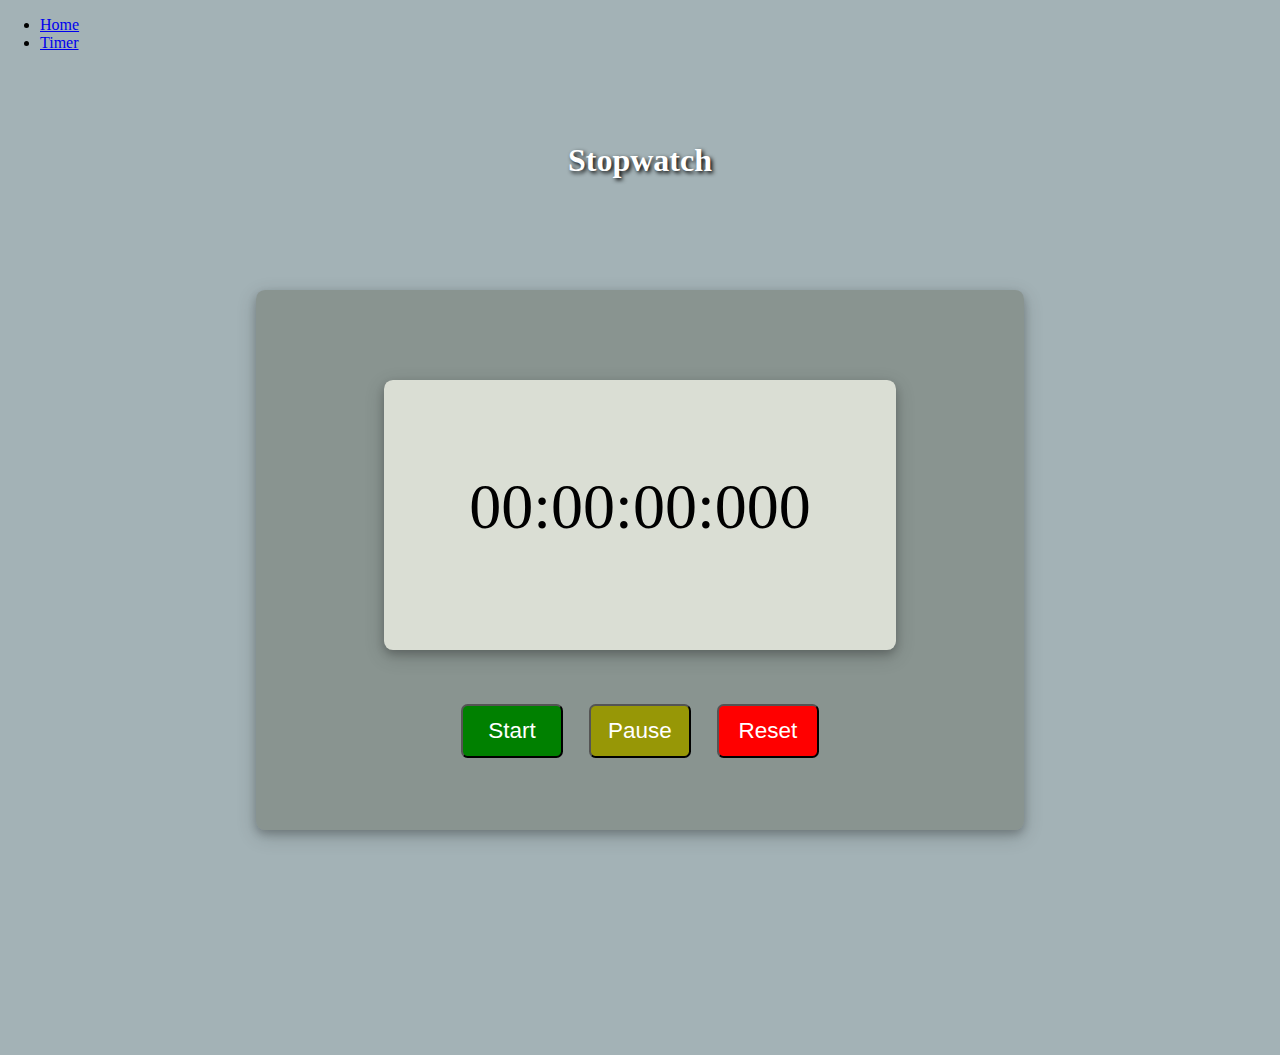
<file: index.html>
<!DOCTYPE html>
<html lang="en">
<head>
    <meta charset="UTF-8">
    <meta name="viewport" content="width=device-width, initial-scale=1.0">
    <link rel=stylesheet href="style.css">
    <title>Stopwatch</title>
    <script defer src="stopwatch.js"></script>
</head>
<body>
    <div class="nav-bar">
        <ul>
            <li><a href="https://ulility-apps-home.netlify.app/">Home</a></li>
            <li class="right"><a href="timer.html">Timer</a></li>
            <!-- <li><a href="#contact">Contact</a></li>
            <li><a href="#about">About</a></li> -->
        </ul>
    </div>
    <h1>Stopwatch</h1>
<div class="like-body">
<section class = "main-container">
    <section class="wrapper">
            <div class="time" style="font-size: 4rem;">
                <span id="hour">00</span>:<span id="minute">00</span>:<span id="second">00</span>:<span id="millisecond">000</span>
            </div>
            
    </section>

    <div class ="stopwatch-button">
        <input  class="button" type="button" value ="Start" id="start">
        <input class="button" type="button" value="Pause" id="pause">
        <input class="button" type="button" value="Reset" id="reset">
    </div>

</section>
</div>

</body>
</html>
</file>
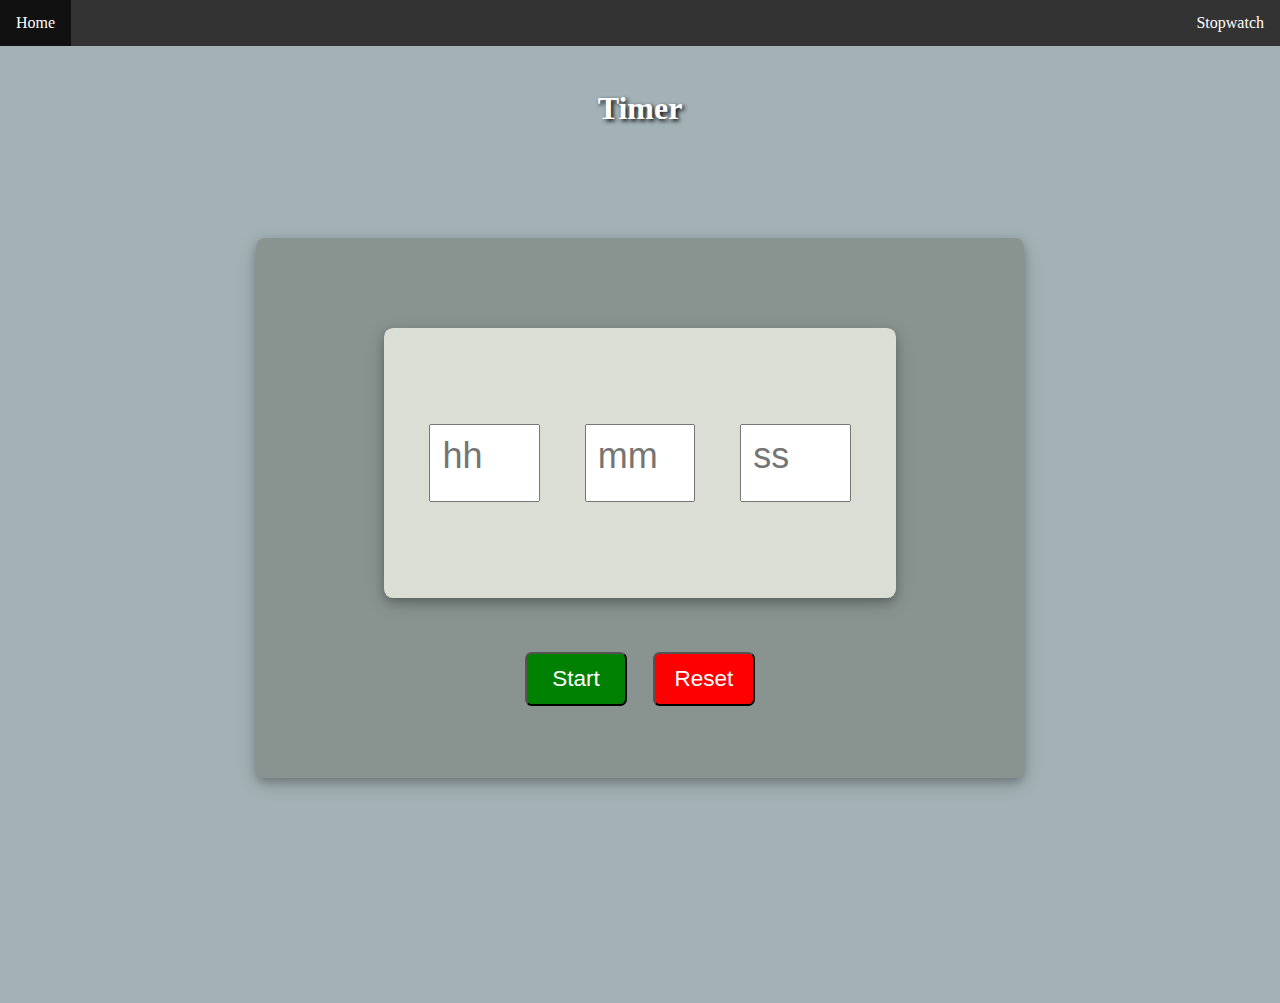
<file: timer.html>
<!DOCTYPE html>
<html lang="en">
<head>
    <meta charset="UTF-8">
    <meta name="viewport" content="width=device-width, initial-scale=1.0">
    <link rel=stylesheet href="timer.css">
    <title>Timer</title>
    <script defer src="timer.js"></script>
</head>
<body>
    <div class="nav-bar">
        <ul>
            <li><a href="https://ulility-apps-home.netlify.app/">Home</a></li>
            <li class="right"><a href="index.html">Stopwatch</a></li>
            <!-- <li><a href="#contact">Contact</a></li>
            <li><a href="#about">About</a></li> -->
        </ul>
    </div>

    <h1>Timer</h1>
<div class="like-body">
<section class = "main-container">
    <section class="wrapper">
                
            <div class="timer-box">
                <!-- <label for="hour">Hours</label> -->
                <input class="box" type="number" id="hour" max="99" min="0" placeholder="hh">
            </div>

            <div class="timer-box">
                <!-- <label for="minute">Minutes</label> -->
                <input class="box" type="number" id="minute" max="60" min="0" placeholder="mm">
            </div>

            <div class="timer-box">
                <!-- <label for="second">Seconds</label> -->
                <input class="box" type="number" id="second" max="60" min="0" placeholder="ss">
            </div>

            
    </section>

    <div class ="stopwatch-button">
        <input class="button" type="button" value ="Start" id="start">
        <input class="button" type="button" value="Reset" id="reset">
    </div>

</section>
</div>

</body>
</html>
</file>
<file: style.css>
body{
    background-color:#a3b2b6;
    margin:0;
}

h1{
    /* background-color: rgb(138, 175, 207); */
    margin-top: 10vh;
    text-align: center;
    color: white;
    text-shadow: 2px 2px 4px #000000;
}

.like-body{
    display: flex;
    /* flex-wrap: wrap; */
    width: 100vw;
    height: 95vh;
    justify-content: center;
    align-items: center;
    /* background-image: url(https://images.unsplash.com/photo-1529236183275-4fdcf2bc987e?ixid=MXwxMjA3fDB8MHxwaG90by1wYWdlfHx8fGVufDB8fHw%3D&ixlib=rb-1.2.1&auto=format&fit=crop&w=747&q=80);
    /* background-repeat: no-repeat; 
    margin-left: 3vh;
    margin-right: 3vh; 
    background-size: cover;
    background-position: center; */

}

.main-container{
    /* background-color: aqua; */
    margin-top: -15vh;
    width: 60vw;
    height: 60vh;
    display: flex;
    flex-direction: column;
    background-color:#686d6070;
    border-radius: 0.7vw;
    box-shadow: 0 4px 8px 0 rgba(0, 0, 0, 0.2), 0 6px 20px 0 rgba(0, 0, 0, 0.19);
    align-items: center;
    row-gap: 4vh;
}

.time{
    margin-top: 10vh;
}

.wrapper{
    width: 40vw;
    height: 30vh;
    margin-top: 10vh;
    display: flex;
    flex-direction: column;
    background-color:#daded4;
    border-radius: 0.7vw;
    box-shadow: 0 4px 8px 0 rgba(0, 0, 0, 0.2), 0 6px 20px 0 rgba(0, 0, 0, 0.19);
    align-items: center;
    row-gap: 4vh;
}

.stopwatch-button{
    margin-top: 2vh;
    display: flex;
    flex-direction: row;
    column-gap: 2vw;
}

.button{
    width: 8vw;
    height: 6vh;
    border-radius: 0.52vw;
    font-size: 2.5vh;
    cursor: pointer;
}

#start{
    background-color: green;
    color: white;
}

#pause{
    background-color: rgb(151, 151, 6);
    color: white;
}

#reset{
    background-color: red;
    color: white;
}

@media only screen 
and (min-device-width : 320px) 
and (max-device-width : 480px) {

    .main-container{
        /* background-color: aqua; */
        margin-top: -5vh;
        width: 80vw;
        height: 90vh;
        display: flex;
        flex-direction: column;
        background-color:#686d6070;
        border-radius: 0.7vw;
        box-shadow: 0 4px 8px 0 rgba(0, 0, 0, 0.2), 0 6px 20px 0 rgba(0, 0, 0, 0.19);
        align-items: center;
        row-gap: 4vh;
    }

    .wrapper{
        width: 70vw;
        height: 30vh;
        margin-top: 10vh;
        display: flex;
        flex-direction: column;
        background-color:#daded4;
        border-radius: 0.7vw;
        box-shadow: 0 4px 8px 0 rgba(0, 0, 0, 0.2), 0 6px 20px 0 rgba(0, 0, 0, 0.19);
        align-items: center;
        row-gap: 4vh;
    }




    .time{
        margin-top: 10vh;
        font-size: 5vw;
    }


    .stopwatch-button{
        margin-top: 2vh;
        display: flex;
        flex-direction: column;
        row-gap: 1vh;
        
    }

    .button{
        width: 20vw;
        height: 6vh;
        border-radius: 0.52vw;
        font-size: 2.5vh;
        cursor: pointer;
    }

    #hour,
    #minute,
    #second,
    #millisecond{
        font-size: 5.8vh;
    }

}
</file>
<file: timer.css>
body{
    background-color:#a3b2b6;
    margin:0;
}


ul {
    list-style-type: none;
    margin: 0;
    padding: 0;
    overflow: hidden;
    background-color: #333;
    position: fixed;
    top: 0;
    width: 100%;
  }
  
  li {
    float: left;
  }
  
  li a {
    display: block;
    color: white;
    text-align: center;
    padding: 14px 16px;
    text-decoration: none;
  }
  
  li a:hover:not(.active) {
    background-color: #111;
  }
  
  .active {
    background-color: #4CAF50;
  }

.right{
    float: right;
}





h1{
    /* background-color: rgb(138, 175, 207); */
    margin-top: 10vh;
    text-align: center;
    color: white;
    text-shadow: 2px 2px 4px #000000;
}

.like-body{
    display: flex;
    /* flex-wrap: wrap; */
    width: 100vw;
    height: 95vh;
    justify-content: center;
    align-items: center;
    /* background-image: url(https://images.unsplash.com/photo-1529236183275-4fdcf2bc987e?ixid=MXwxMjA3fDB8MHxwaG90by1wYWdlfHx8fGVufDB8fHw%3D&ixlib=rb-1.2.1&auto=format&fit=crop&w=747&q=80);
    /* background-repeat: no-repeat; 
    margin-left: 3vh;
    margin-right: 3vh; 
    background-size: cover;
    background-position: center; */

}

.main-container{
    /* background-color: aqua; */
    margin-top: -15vh;
    width: 60vw;
    height: 60vh;
    display: flex;
    flex-direction: column;
    background-color:#686d6070;
    border-radius: 0.7vw;
    box-shadow: 0 4px 8px 0 rgba(0, 0, 0, 0.2), 0 6px 20px 0 rgba(0, 0, 0, 0.19);
    align-items: center;
    row-gap: 4vh;
}

.time{
    margin-top: 10vh;
}

.wrapper{
    width: 40vw;
    height: 30vh;
    margin-top: 10vh;
    display: flex;
    flex-direction: row;
    background-color:#daded4;
    border-radius: 0.7vw;
    box-shadow: 0 4px 8px 0 rgba(0, 0, 0, 0.2), 0 6px 20px 0 rgba(0, 0, 0, 0.19);
    justify-content: center;
    align-items: center;
    column-gap: 5vh;
    /* margin-left: 20vh; */
}
.box{
    height: 8vh;
    width: 8vw;
}

.stopwatch-button{
    margin-top: 2vh;
    display: flex;
    flex-direction: row;
    column-gap: 2vw;
}

.button{
    width: 8vw;
    height: 6vh;
    border-radius: 0.52vw;
    font-size: 2.5vh;
    cursor: pointer;
}

#start{
    background-color: green;
    color: white;
}

#pause{
    background-color: rgb(151, 151, 6);
    color: white;
}

#reset{
    background-color: red;
    color: white;
}

::-webkit-input-placeholder { /* Chrome/Opera/Safari */
    padding: 1vh;
    margin-top: 0vh;
    font-size: 4vh;
    
  }

@media only screen 
and (min-device-width : 320px) 
and (max-device-width : 480px) {

    .main-container{
        /* background-color: aqua; */
        margin-top: -5vh;
        width: 80vw;
        height: 90vh;
        display: flex;
        flex-direction: column;
        background-color:#686d6070;
        border-radius: 0.7vw;
        box-shadow: 0 4px 8px 0 rgba(0, 0, 0, 0.2), 0 6px 20px 0 rgba(0, 0, 0, 0.19);
        align-items: center;
        row-gap: 4vh;
    }

    .wrapper{
        width: 70vw;
        height: 30vh;
        margin-top: 10vh;
        display: flex;
        flex-direction: row;
        background-color:#daded4;
        border-radius: 0.7vw;
        box-shadow: 0 4px 8px 0 rgba(0, 0, 0, 0.2), 0 6px 20px 0 rgba(0, 0, 0, 0.19);
        align-items: center;
        column-gap: 2vw;
    }
    .box{
        height: 5vh;
        width: 15vw;
    }



    .time{
        margin-top: 10vh;
        font-size: 5vw;
    }


    .stopwatch-button{
        margin-top: 2vh;
        display: flex;
        flex-direction: column;
        row-gap: 1vh;
        
    }

    .button{
        width: 20vw;
        height: 6vh;
        border-radius: 0.52vw;
        font-size: 2.5vh;
        cursor: pointer;
    }

    #hour,
    #minute,
    #second,
    #millisecond{
        font-size: 5.8vh;
    }

    ::-webkit-input-placeholder { /* Chrome/Opera/Safari */
        padding: 0.4vh;
        margin-top: 0vh;
        font-size: 4vh;
        
      }
}
</file>
